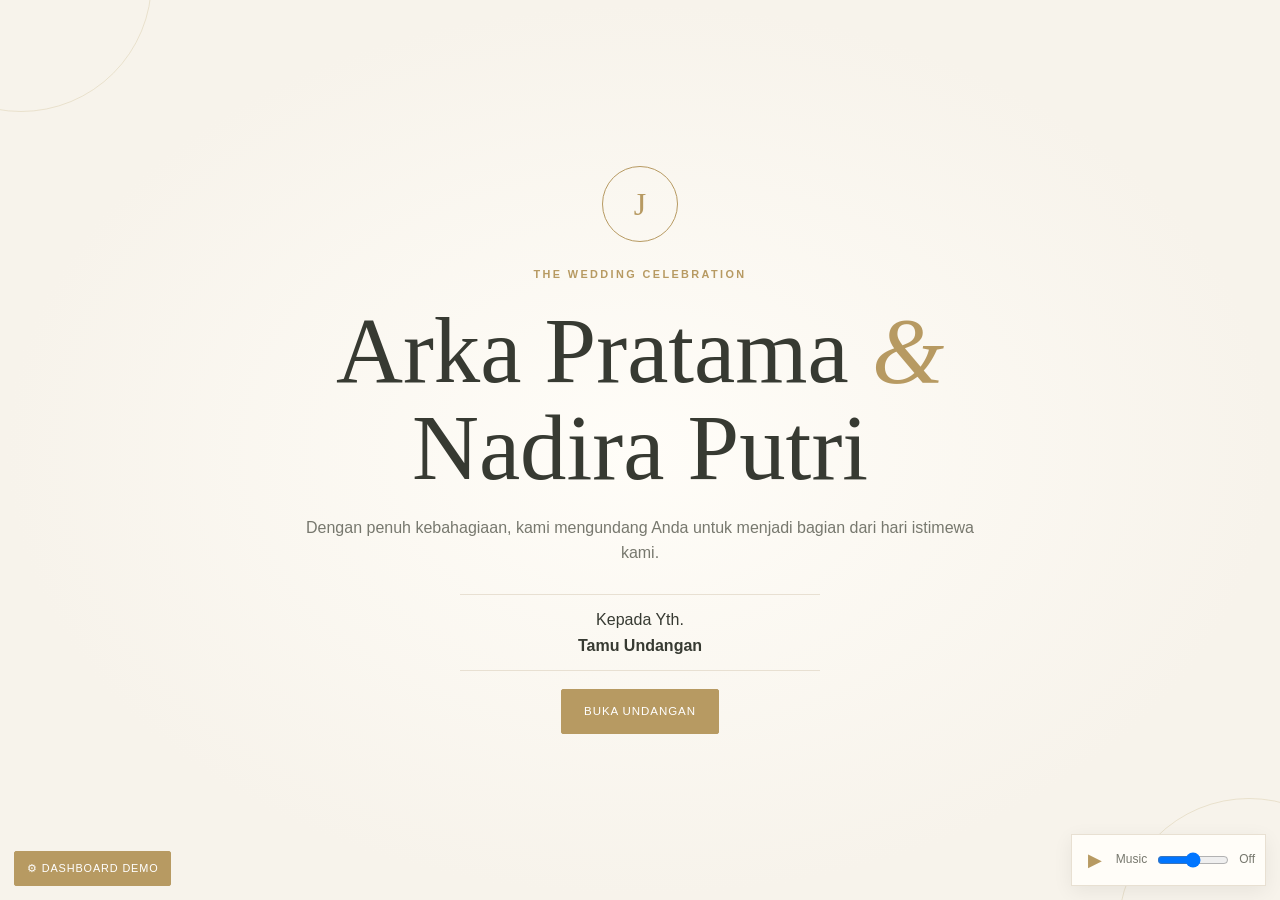
<file: public/assets/aistudio/janjisuci_921fb4e6.html>
<!doctype html>
<html lang="id">
<head>
<meta charset="utf-8">
<meta name="viewport" content="width=device-width,initial-scale=1">
<meta name="theme-color" content="#f7f3eb">
<title>JanjiSuci — Undangan Pernikahan</title>
<style>
:root{--ivory:#f7f3eb;--paper:#fffdf8;--ink:#373a32;--muted:#77786e;--gold:#b79a62;--sage:#87947b;--line:#e8e0d2;--serif:Georgia,'Times New Roman',serif;--sans:Arial,Helvetica,sans-serif}
*{box-sizing:border-box}html{scroll-behavior:smooth}body{margin:0;background:var(--ivory);color:var(--ink);font-family:var(--sans);line-height:1.6}button,input,textarea,select{font:inherit}button{cursor:pointer}.shell{max-width:1100px;margin:auto;padding:0 20px}.eyebrow{letter-spacing:.22em;text-transform:uppercase;font-size:.68rem;color:var(--gold);font-weight:700}.serif{font-family:var(--serif);font-weight:400}.section{padding:76px 0}.section-title{text-align:center;margin:0 0 12px;font:clamp(2rem,5vw,3.3rem) var(--serif)}.section-sub{text-align:center;color:var(--muted);max-width:600px;margin:0 auto 34px}.btn{border:1px solid var(--gold);background:var(--gold);color:white;padding:12px 22px;border-radius:2px;letter-spacing:.08em;text-transform:uppercase;font-size:.72rem}.btn.secondary{background:transparent;color:var(--ink);border-color:var(--line)}.btn.small{padding:8px 12px;font-size:.68rem}.cover{min-height:100svh;display:grid;place-items:center;text-align:center;padding:40px 20px;background:radial-gradient(ellipse at center,#fffdf8 0%,var(--ivory) 70%);position:relative;overflow:hidden}.cover:before,.cover:after{content:"";position:absolute;width:260px;height:260px;border:1px solid #d8c9a6;border-radius:50%;opacity:.45}.cover:before{top:-150px;left:-110px}.cover:after{bottom:-160px;right:-100px}.cover-inner{position:relative;z-index:1;max-width:680px}.monogram{width:76px;height:76px;border:1px solid var(--gold);border-radius:50%;display:grid;place-items:center;margin:0 auto 24px;color:var(--gold);font:2rem var(--serif)}.cover h1{font:clamp(2.8rem,9vw,5.8rem)/1.05 var(--serif);margin:18px 0}.cover .amp{color:var(--gold);font-style:italic}.cover p{color:var(--muted)}.to-name{margin:28px auto 18px;padding:12px 18px;border-top:1px solid var(--line);border-bottom:1px solid var(--line);max-width:360px}.hidden{display:none!important}.nav{position:sticky;top:0;z-index:10;background:#f7f3ebed;backdrop-filter:blur(10px);border-bottom:1px solid var(--line)}.nav .shell{display:flex;justify-content:space-between;align-items:center;min-height:54px}.brand{font:1.35rem var(--serif);color:var(--gold)}.navlinks{display:flex;gap:16px;flex-wrap:wrap}.navlinks a{font-size:.72rem;text-decoration:none;color:var(--muted)}.hero{text-align:center;padding:70px 20px 45px}.hero h2{font:clamp(2.3rem,7vw,4.4rem)/1.1 var(--serif);margin:12px}.hero .amp{color:var(--gold)}.ornament{color:var(--gold);font-size:1.3rem;letter-spacing:.6em}.countdown{display:flex;justify-content:center;gap:10px;flex-wrap:wrap;margin:30px auto}.timebox{background:var(--paper);border:1px solid var(--line);padding:14px 18px;min-width:76px}.timebox strong{display:block;font:1.8rem var(--serif);color:var(--gold)}.timebox span{font-size:.62rem;letter-spacing:.1em;color:var(--muted);text-transform:uppercase}.profiles{display:grid;grid-template-columns:repeat(2,minmax(0,1fr));gap:24px;max-width:760px;margin:auto}.profile{text-align:center}.portrait{width:min(220px,100%);aspect-ratio:4/5;object-fit:cover;background:#e9e3d7;border-radius:120px 120px 4px 4px}.profile h3{font:2rem var(--serif);margin:14px 0 4px}.profile p{font-size:.9rem;color:var(--muted);max-width:290px;margin:auto}.event-grid{display:grid;grid-template-columns:repeat(2,minmax(0,1fr));gap:18px;max-width:820px;margin:auto}.event-card,.paper-card{background:var(--paper);border:1px solid var(--line);padding:26px;text-align:center}.event-card h3{font:1.8rem var(--serif);margin:6px}.event-date{color:var(--gold);font:1.1rem var(--serif)}.gallery{display:grid;grid-template-columns:repeat(3,1fr);gap:12px}.gallery figure{margin:0;position:relative}.gallery img{width:100%;aspect-ratio:1/1.15;object-fit:cover;display:block}.gallery figcaption{text-align:center;font:1rem var(--serif);padding:8px}.timeline{max-width:680px;margin:auto;border-left:1px solid var(--gold);padding-left:26px}.story{position:relative;padding:0 0 28px}.story:before{content:"";position:absolute;left:-32px;top:8px;width:10px;height:10px;border-radius:50%;background:var(--gold)}.story time{font-size:.75rem;color:var(--gold);letter-spacing:.1em}.story h3{font:1.5rem var(--serif);margin:3px 0}.story img{width:100%;max-height:180px;object-fit:cover;margin-top:10px}.location{text-align:center;max-width:650px;margin:auto}.gift-grid{display:flex;justify-content:center;gap:16px;flex-wrap:wrap}.gift{min-width:220px}.form{max-width:620px;margin:0 auto;background:var(--paper);border:1px solid var(--line);padding:24px}.field{margin-bottom:14px}.field label{display:block;font-size:.78rem;margin-bottom:5px;color:var(--muted)}.field input,.field textarea,.field select{width:100%;padding:11px;border:1px solid var(--line);background:#fff;color:var(--ink);border-radius:2px}.field textarea{min-height:90px;resize:vertical}.notice{font-size:.76rem;color:#766b55;background:#f2ecdf;padding:12px;margin:14px 0}.entries{max-width:700px;margin:22px auto}.entry{padding:16px 0;border-bottom:1px solid var(--line)}.entry strong{font:1.2rem var(--serif)}.entry small{color:var(--muted)}footer{text-align:center;padding:50px 20px;background:#ede8dc;color:var(--muted)}.musicbar{position:fixed;bottom:14px;right:14px;z-index:12;background:var(--paper);border:1px solid var(--line);box-shadow:0 5px 20px #0001;padding:10px;display:flex;align-items:center;gap:8px}.musicbar button{border:0;background:transparent;color:var(--gold);font-size:1.1rem}.musicbar input{width:72px}.admin-toggle{position:fixed;left:14px;bottom:14px;z-index:15}.admin{position:fixed;inset:0;z-index:30;background:#17191499;display:none;align-items:flex-start;justify-content:center;padding:18px;overflow:auto}.admin.open{display:flex}.admin-panel{width:min(900px,100%);background:var(--paper);padding:22px;margin:auto;max-height:95vh;overflow:auto;box-shadow:0 20px 80px #0004}.admin-head{display:flex;justify-content:space-between;align-items:center;gap:10px;position:sticky;top:-22px;background:var(--paper);padding:8px 0;z-index:2}.admin-grid{display:grid;grid-template-columns:repeat(2,minmax(0,1fr));gap:12px}.admin .field{margin:0}.admin h3{font:1.5rem var(--serif);border-bottom:1px solid var(--line);padding-bottom:8px;margin:24px 0 12px}.admin-actions{display:flex;gap:8px;flex-wrap:wrap;margin-top:18px}.theme-classic{--gold:#b79a62;--sage:#87947b}.theme-floral{--gold:#a77f83;--sage:#8d9a83;--ivory:#f8f2f1;--paper:#fffafa}.theme-heritage{--gold:#a77b42;--sage:#66745c;--ivory:#f2eadb;--paper:#fbf5e9}.status{font-size:.78rem;color:var(--sage);min-height:1.2em}.small-muted{font-size:.75rem;color:var(--muted)}
@media(max-width:650px){.section{padding:58px 0}.profiles,.event-grid{grid-template-columns:1fr}.profile{margin-bottom:14px}.gallery{grid-template-columns:repeat(2,1fr)}.navlinks{gap:9px}.navlinks a{font-size:.65rem}.admin-grid{grid-template-columns:1fr}.musicbar{right:8px;bottom:8px}.timebox{min-width:66px;padding:10px}.cover h1{font-size:3.2rem}}
@media(prefers-reduced-motion:reduce){*,*:before,*:after{scroll-behavior:auto!important;animation:none!important;transition:none!important}}
</style>
</head>
<body class="theme-classic">
<section class="cover" id="cover">
 <div class="cover-inner">
  <div class="monogram">J</div><div class="eyebrow">The Wedding Celebration</div>
  <h1><span id="coverMan">Arka</span> <span class="amp">&</span> <span id="coverWoman">Nadira</span></h1>
  <p id="coverMessage">Dengan penuh kebahagiaan, kami mengundang Anda untuk menjadi bagian dari hari istimewa kami.</p>
  <div class="to-name">Kepada Yth.<br><strong id="guestName">Tamu Undangan</strong></div>
  <button class="btn" id="openInvite">Buka Undangan</button>
 </div>
</section>
<div id="invitation" class="hidden">
 <nav class="nav"><div class="shell"><span class="brand">JanjiSuci</span><div class="navlinks"><a href="#mempelai">Mempelai</a><a href="#acara">Acara</a><a href="#galeri">Galeri</a><a href="#rsvp">RSVP</a></div></div></nav>
 <header class="hero"><div class="eyebrow">You are invited to celebrate</div><h2><span id="heroMan">Arka</span> <span class="amp">&</span> <span id="heroWoman">Nadira</span></h2><div class="ornament">✦ ✧ ✦</div><p id="heroDate" class="small-muted">12 Juni 2027 · Banda Aceh</p><p class="section-sub" id="heroDescription">Dua hati, satu janji, dan perjalanan baru yang dimulai bersama.</p>
  <div class="eyebrow">Menuju hari bahagia</div><div class="countdown" id="countdown"><div class="timebox"><strong>--</strong><span>Hari</span></div><div class="timebox"><strong>--</strong><span>Jam</span></div><div class="timebox"><strong>--</strong><span>Menit</span></div><div class="timebox"><strong>--</strong><span>Detik</span></div></div>
 </header>
 <main>
 <section class="section" id="mempelai"><div class="shell"><h2 class="section-title">Mempelai</h2><p class="section-sub">Dengan segala kerendahan hati, kami mempersembahkan kisah dan janji suci ini.</p><div class="profiles">
  <article class="profile"><img class="portrait" id="manPhoto" alt="Foto mempelai pria"><h3 id="manName">Arka Pratama</h3><p id="manDesc">Putra pertama dari keluarga Bapak dan Ibu.</p></article>
  <article class="profile"><img class="portrait" id="womanPhoto" alt="Foto mempelai wanita"><h3 id="womanName">Nadira Putri</h3><p id="womanDesc">Putri kedua dari keluarga Bapak dan Ibu.</p></article>
 </div></div></section>
 <section class="section" id="acara" style="background:#f0ece3"><div class="shell"><h2 class="section-title">Rangkaian Acara</h2><p class="section-sub">Merupakan kehormatan bagi kami apabila Anda berkenan hadir dan memberikan doa restu.</p><div class="event-grid" id="eventCards"></div></div></section>
 <section class="section" id="galeri"><div class="shell"><h2 class="section-title">Galeri Momen</h2><p class="section-sub">Potongan cerita yang kami simpan dengan penuh rasa syukur.</p><div class="gallery" id="galleryGrid"></div></div></section>
 <section class="section" style="background:#f0ece3"><div class="shell"><h2 class="section-title">Our Love Story</h2><p class="section-sub">Setiap pertemuan memiliki cerita, dan setiap cerita membawa kami ke hari ini.</p><div class="timeline" id="timeline"></div></div></section>
 <section class="section" id="lokasi"><div class="shell"><h2 class="section-title">Lokasi Acara</h2><div class="location paper-card"><div class="ornament">⌖</div><h3 class="serif" id="venueName">The Grand Ballroom</h3><p id="venueAddress">Banda Aceh, Aceh</p><a id="mapsLink" class="btn secondary" href="https://maps.google.com/?q=Banda+Aceh" target="_blank" rel="noopener">Buka Google Maps ↗</a></div></div></section>
 <section class="section"><div class="shell"><h2 class="section-title">Wedding Gift</h2><p class="section-sub">Doa restu Anda merupakan hadiah terindah. Bagi yang ingin berbagi tanda kasih, berikut informasi contoh.</p><div class="gift-grid"><div class="paper-card gift"><div class="eyebrow">Digital Gift</div><h3 class="serif">Contoh E-Wallet</h3><p>JanjiSuci Demo</p><small class="small-muted">Informasi pembayaran tidak aktif</small></div><div class="paper-card gift"><div class="eyebrow">Wedding Gift</div><h3 class="serif">Kirim Hadiah</h3><p>Alamat contoh, Banda Aceh</p><small class="small-muted">Hanya data demonstrasi</small></div></div></div></section>
 <section class="section" id="rsvp" style="background:#f0ece3"><div class="shell"><h2 class="section-title">Konfirmasi Kehadiran</h2><p class="section-sub">Mohon bantu kami mempersiapkan hari bahagia ini.</p><form class="form" id="rsvpForm"><div class="field"><label for="rsvpName">Nama</label><input id="rsvpName" maxlength="60" required></div><div class="field"><label for="attendance">Konfirmasi</label><select id="attendance"><option value="Hadir">Hadir</option><option value="Tidak dapat hadir">Tidak dapat hadir</option></select></div><div class="field"><label for="guestCount">Jumlah tamu (termasuk Anda)</label><input id="guestCount" type="number" min="1" max="5" value="1" required></div><button class="btn" type="submit">Simpan RSVP Demo</button><p id="rsvpStatus" class="status" aria-live="polite"></p><div class="notice">Mode demo lokal: RSVP ini hanya tersimpan pada browser/perangkat yang sedang digunakan. Data tidak dikirim kepada pengelola undangan dan tidak tersinkronisasi antarperangkat.</div></form></div></section>
 <section class="section" id="ucapan"><div class="shell"><h2 class="section-title">Ucapan & Doa</h2><p class="section-sub">Tinggalkan pesan baik untuk perjalanan baru kami.</p><form class="form" id="wishForm"><div class="field"><label for="wishName">Nama</label><input id="wishName" maxlength="60" required></div><div class="field"><label for="wishText">Ucapan dan doa</label><textarea id="wishText" maxlength="400" required placeholder="Tuliskan ucapan terbaik..."></textarea></div><button class="btn" type="submit">Kirim Ucapan Demo</button><p id="wishStatus" class="status" aria-live="polite"></p><div class="notice">Buku tamu demo lokal: ucapan hanya tersimpan di browser ini, bukan dikirim ke calon pengantin.</div></form><div class="entries" id="wishEntries"></div></div></section>
 </main><footer><div class="ornament">✦</div><h2 class="serif" id="footerNames">Arka & Nadira</h2><p>Terima kasih atas doa dan kehadiran Anda.</p><small>Made with love · JanjiSuci Demo</small></footer>
</div>
<div class="musicbar"><button id="musicToggle" aria-label="Putar musik">▶</button><span class="small-muted">Music</span><input id="volume" aria-label="Volume musik" type="range" min="0" max="1" step=".05" value=".5"><span id="musicState" class="small-muted">Off</span></div>
<button class="btn small admin-toggle" id="adminOpen">⚙ Dashboard Demo</button>
<audio id="audio" loop></audio>
<div class="admin" id="adminModal" role="dialog" aria-modal="true" aria-label="Dashboard demo"><div class="admin-panel">
 <div class="admin-head"><div><div class="eyebrow">JanjiSuci Studio</div><h2 class="serif" style="margin:0">Dashboard Demo</h2></div><button class="btn secondary small" id="adminClose">Tutup ✕</button></div>
 <p class="notice">Dashboard ini tidak memakai login dan bukan area privat. Semua perubahan hanya disimpan di localStorage browser ini.</p>
 <h3>Data Mempelai & Tampilan</h3><div class="admin-grid">
  <div class="field"><label>Nama pria</label><input id="editMan"></div><div class="field"><label>Nama wanita</label><input id="editWoman"></div>
  <div class="field"><label>Deskripsi pasangan</label><textarea id="editDesc"></textarea></div><div class="field"><label>Pesan pembuka</label><textarea id="editMessage"></textarea></div>
  <div class="field"><label>Foto pria (pilih file lokal)</label><input id="manFile" type="file" accept="image/*"></div><div class="field"><label>Foto wanita (pilih file lokal)</label><input id="womanFile" type="file" accept="image/*"></div>
  <div class="field"><label>Tema undangan</label><select id="editTheme"><option value="classic">Classic Elegant</option><option value="floral">Floral Minimalist</option><option value="heritage">Traditional Heritage</option></select></div><div class="field"><label>Warna utama</label><input id="editColor" type="color" value="#b79a62"></div>
 </div>
 <h3>Acara & Lokasi</h3><div class="admin-grid">
  <div class="field"><label>Tanggal acara utama</label><input id="editDate" type="date"></div><div class="field"><label>Waktu acara utama</label><input id="editTime" type="time"></div>
  <div class="field"><label>Nama lokasi</label><input id="editVenue"></div><div class="field"><label>Alamat</label><input id="editAddress"></div>
  <div class="field"><label>URL Google Maps (HTTPS)</label><input id="editMaps" type="url"></div><div class="field"><label>Zona waktu</label><select id="editZone"><option>WIB</option><option>WITA</option><option>WIT</option></select></div>
 </div>
 <h3>Galeri Foto</h3><div class="field"><label>Tambah foto galeri (gambar lokal)</label><input id="galleryFile" type="file" accept="image/*" multiple></div><div class="field"><label>Caption foto baru</label><input id="galleryCaption" maxlength="80" placeholder="Momen bahagia"></div><div id="adminGallery" class="small-muted"></div>
 <h3>Musik Latar</h3><div class="field"><label>Pilih file musik lokal (MP3, OGG, WAV)</label><input id="musicFile" type="file" accept="audio/*"></div><p class="small-muted">File musik diputar setelah tombol play ditekan. File lokal yang dipilih berlaku untuk sesi browser ini; untuk musik persisten, letakkan file bebas lisensi di folder yang sama dan isi URL relatif melalui kode.</p>
 <div class="admin-actions"><button class="btn" id="saveConfig">Simpan Perubahan</button><button class="btn secondary" id="resetDemo">Reset Data Demo</button></div><p id="adminStatus" class="status" aria-live="polite"></p>
</div></div>
<script>
(() => {
'use strict';
const KEY='janjiSuci.data.v1';
const svg=(label,bg='#e9e2d5',fg='#8c806d')=>'data:image/svg+xml;charset=UTF-8,'+encodeURIComponent(`<svg xmlns="http://www.w3.org/2000/svg" viewBox="0 0 600 700"><rect width="600" height="700" fill="${bg}"/><circle cx="300" cy="240" r="105" fill="#fff" opacity=".35"/><path d="M90 700 Q110 420 300 420 Q490 420 510 700" fill="${fg}" opacity=".24"/><text x="300" y="590" text-anchor="middle" font-family="Georgia" font-size="30" fill="${fg}">${label}</text></svg>`);
const defaults=()=>({
 wedding:{id:'wedding-1',namaPria:'Arka Pratama',namaWanita:'Nadira Putri',fotoPria:svg('The Groom','#e8e2d5','#8b806b'),fotoWanita:svg('The Bride','#e8e5dc','#8c927d'),deskripsi:'Dua hati, satu janji, dan perjalanan baru yang dimulai bersama.',tema:'classic'},
 events:[
 {id:'akad',namaAcara:'Akad Nikah',tanggal:'2027-06-12',waktu:'08:00',zonaWaktu:'WIB',lokasi:'The Grand Ballroom',alamat:'Jl. Contoh Bahagia No. 10, Banda Aceh',mapsUrl:'https://maps.google.com/?q=Banda+Aceh'},
 {id:'resepsi',namaAcara:'Resepsi',tanggal:'2027-06-12',waktu:'11:00',zonaWaktu:'WIB',lokasi:'The Grand Ballroom',alamat:'Jl. Contoh Bahagia No. 10, Banda Aceh',mapsUrl:'https://maps.google.com/?q=Banda+Aceh'}],
 gallery:Array.from({length:6},(_,i)=>({id:'g'+i,imageUrl:svg('Our Moment '+(i+1),['#e8e2d5','#e5e8df','#eee3df','#e6e0d2','#e2e6e1','#eee8dd'][i]),caption:['A quiet beginning','A day to remember','Little moments','Together is home','A beautiful promise','Forever starts here'][i]})),
 guests:[],loveStory:[
 {id:'s1',tanggal:'2022-05-01',judul:'Pertama Bertemu',deskripsi:'Sebuah pertemuan sederhana yang menjadi awal cerita luar biasa.',imageUrl:svg('First Meet','#e7e1d6')},
 {id:'s2',tanggal:'2023-08-17',judul:'Menjalin Cerita',deskripsi:'Belajar tumbuh, saling memahami, dan merayakan hal-hal kecil.',imageUrl:svg('Our Journey','#e4e8df')},
 {id:'s3',tanggal:'2026-12-24',judul:'Satu Janji',deskripsi:'Dengan keyakinan dan doa, kami memilih berjalan bersama.',imageUrl:svg('The Promise','#eee3df')}],
 config:{tema:'classic',warnaUtama:'#b79a62',musikUrl:'',coverImage:'',pesanPembuka:'Dengan penuh kebahagiaan, kami mengundang Anda untuk menjadi bagian dari hari istimewa kami.'}
});
let data;
try{const saved=localStorage.getItem(KEY);data=saved?JSON.parse(saved):defaults();if(!data||!data.wedding||!Array.isArray(data.gallery))data=defaults()}catch(e){data=defaults();console.warn('Storage tidak tersedia/invalid',e)}
const $=id=>document.getElementById(id);
const safeText=(v,max=400)=>String(v??'').replace(/[<>]/g,'').trim().slice(0,max);
const save=()=>{try{localStorage.setItem(KEY,JSON.stringify(data));return true}catch(e){console.warn(e);return false}};
const guest=new URLSearchParams(location.search).get('to');
$('guestName').textContent=guest?safeText(guest,80)||'Tamu Undangan':'Tamu Undangan';
function applyTheme(){document.body.classList.remove('theme-classic','theme-floral','theme-heritage');document.body.classList.add('theme-'+(data.config.tema||'classic'));document.documentElement.style.setProperty('--gold',data.config.warnaUtama||'#b79a62')}
function render(){
 const w=data.wedding,c=data.config,ev=data.events[0]||defaults().events[0];
 applyTheme();
 $('coverMan').textContent=w.namaPria;$('coverWoman').textContent=w.namaWanita;$('coverMessage').textContent=c.pesanPembuka;
 $('heroMan').textContent=w.namaPria;$('heroWoman').textContent=w.namaWanita;$('footerNames').textContent=w.namaPria+' & '+w.namaWanita;
 $('heroDescription').textContent=w.deskripsi;$('heroDate').textContent=formatDate(ev.tanggal)+' · '+(ev.lokasi||'');
 $('manPhoto').src=w.fotoPria;$('womanPhoto').src=w.fotoWanita;$('manName').textContent=w.namaPria;$('womanName').textContent=w.namaWanita;
 $('manDesc').textContent='Bagian dari kisah indah bersama.';$('womanDesc').textContent='Bagian dari kisah indah bersama.';
 $('eventCards').replaceChildren();data.events.forEach(e=>{const card=document.createElement('article');card.className='event-card';const h=document.createElement('div');h.className='eyebrow';h.textContent=e.namaAcara;const title=document.createElement('h3');title.textContent=e.lokasi;const date=document.createElement('div');date.className='event-date';date.textContent=formatDate(e.tanggal);const p=document.createElement('p');p.textContent=e.waktu+' '+e.zonaWaktu;const a=document.createElement('p');a.className='small-muted';a.textContent=e.alamat;card.append(h,title,date,p,a);$('eventCards').append(card)});
 $('galleryGrid').replaceChildren();data.gallery.forEach(g=>{const f=document.createElement('figure'),im=document.createElement('img'),cap=document.createElement('figcaption');im.src=g.imageUrl;im.alt=g.caption;cap.textContent=g.caption;f.append(im,cap);$('galleryGrid').append(f)});
 $('timeline').replaceChildren();data.loveStory.forEach(s=>{const d=document.createElement('article');d.className='story';const t=document.createElement('time');t.textContent=formatDate(s.tanggal);const h=document.createElement('h3');h.textContent=s.judul;const p=document.createElement('p');p.textContent=s.deskripsi;d.append(t,h,p);if(s.imageUrl){const im=document.createElement('img');im.src=s.imageUrl;im.alt=s.judul;d.append(im)}$('timeline').append(d)});
 const venue=data.events[1]||ev;$('venueName').textContent=venue.lokasi;$('venueAddress').textContent=venue.alamat;
 const url=validMaps(venue.mapsUrl)?venue.mapsUrl:'https://maps.google.com/?q=Banda+Aceh';$('mapsLink').href=url;
 renderWishes();renderAdminGallery();updateCountdown();
}
function formatDate(s){if(!s)return 'Tanggal belum diatur';const d=new Date(s+'T12:00:00');return new Intl.DateTimeFormat('id-ID',{day:'numeric',month:'long',year:'numeric'}).format(d)}
function validMaps(v){try{const u=new URL(v);return u.protocol==='https:'&&(/(^|\.)google\.com$/.test(u.hostname)||u.hostname==='maps.app.goo.gl')}catch{return false}}
function updateCountdown(){const e=data.events[0];if(!e)return;const target=new Date(`${e.tanggal}T${e.waktu||'00:00'}:00`);const diff=target-Date.now();if(!Number.isFinite(+target))return;$('countdown').replaceChildren();if(diff<=0){$('countdown').textContent='Hari bahagia telah tiba';return}const vals=[Math.floor(diff/86400000),Math.floor(diff/3600000)%24,Math.floor(diff/60000)%60,Math.floor(diff/1000)%60];['Hari','Jam','Menit','Detik'].forEach((label,i)=>{const b=document.createElement('div');b.className='timebox';const strong=document.createElement('strong');strong.textContent=String(vals[i]).padStart(2,'0');const span=document.createElement('span');span.textContent=label;b.append(strong,span);$('countdown').append(b)})}
setInterval(updateCountdown,1000);
$('openInvite').addEventListener('click',()=>{$('cover').classList.add('hidden');$('invitation').classList.remove('hidden');window.scrollTo({top:0,behavior:'smooth'})});
function renderWishes(){const box=$('wishEntries');box.replaceChildren();data.guests.filter(g=>g.ucapan).slice().reverse().forEach(g=>{const d=document.createElement('div');d.className='entry';const h=document.createElement('strong');h.textContent=g.namaAlias;const p=document.createElement('p');p.textContent=g.ucapan;const sm=document.createElement('small');sm.textContent='Ucapan tersimpan lokal';d.append(h,p,sm);box.append(d)})}
$('rsvpForm').addEventListener('submit',e=>{e.preventDefault();const name=safeText($('rsvpName').value,60),count=Number($('guestCount').value),status=$('attendance').value;if(!name||!Number.isInteger(count)||count<1||count>5){$('rsvpStatus').textContent='Periksa nama dan jumlah tamu (1–5).';return}data.guests.push({id:crypto.randomUUID?crypto.randomUUID():String(Date.now()),namaAlias:name,statusKehadiran:status,jumlahTamu:count,ucapan:''});const ok=save();$('rsvpStatus').textContent=ok?'RSVP demo tersimpan pada browser ini. Tidak dikirim ke pengelola.':'Penyimpanan browser gagal. Periksa ruang penyimpanan.';e.target.reset();$('guestCount').value='1'});
$('wishForm').addEventListener('submit',e=>{e.preventDefault();const name=safeText($('wishName').value,60),wish=safeText($('wishText').value,400);if(!name||wish.length<3){$('wishStatus').textContent='Isi nama dan ucapan minimal 3 karakter.';return}data.guests.push({id:crypto.randomUUID?crypto.randomUUID():String(Date.now()),namaAlias:name,statusKehadiran:'Belum mengisi RSVP',jumlahTamu:0,ucapan:wish});const ok=save();renderWishes();$('wishStatus').textContent=ok?'Ucapan tersimpan secara lokal di browser ini.':'Gagal menyimpan. Periksa ruang penyimpanan.';e.target.reset()});
const modal=$('adminModal');$('adminOpen').onclick=()=>{fillAdmin();modal.classList.add('open')};$('adminClose').onclick=()=>modal.classList.remove('open');
function fillAdmin(){const w=data.wedding,e=data.events[0],v=data.events[1]||e;$('editMan').value=w.namaPria;$('editWoman').value=w.namaWanita;$('editDesc').value=w.deskripsi;$('editMessage').value=data.config.pesanPembuka;$('editTheme').value=data.config.tema;$('editColor').value=data.config.warnaUtama;$('editDate').value=e.tanggal;$('editTime').value=e.waktu;$('editVenue').value=v.lokasi;$('editAddress').value=v.alamat;$('editMaps').value=v.mapsUrl;$('editZone').value=e.zonaWaktu}
function renderAdminGallery(){const box=$('adminGallery');box.replaceChildren();data.gallery.forEach((g,i)=>{const row=document.createElement('div');row.style.cssText='display:flex;justify-content:space-between;align-items:center;padding:6px;border-bottom:1px solid var(--line)';const label=document.createElement('span');label.textContent=(i+1)+'. '+g.caption;const btn=document.createElement('button');btn.className='btn secondary small';btn.textContent='Hapus';btn.onclick=()=>{data.gallery.splice(i,1);save();render();};row.append(label,btn);box.append(row)})}
function readImage(file){return new Promise((resolve,reject)=>{if(!file||!file.type.startsWith('image/'))return reject(Error('File harus berupa gambar'));if(file.size>1200000)return reject(Error('Ukuran foto maksimal 1,2 MB'));const r=new FileReader();r.onload=()=>resolve(r.result);r.onerror=reject;r.readAsDataURL(file)})}
$('manFile').addEventListener('change',async e=>{try{data.wedding.fotoPria=await readImage(e.target.files[0]);render()}catch(err){$('adminStatus').textContent=err.message}});
$('womanFile').addEventListener('change',async e=>{try{data.wedding.fotoWanita=await readImage(e.target.files[0]);render()}catch(err){$('adminStatus').textContent=err.message}});
$('galleryFile').addEventListener('change',async e=>{try{for(const f of [...e.target.files]){const src=await readImage(f);data.gallery.push({id:String(Date.now())+Math.random(),imageUrl:src,caption:safeText($('galleryCaption').value||f.name,80)})}render();$('adminStatus').textContent='Foto ditambahkan. Tekan Simpan Perubahan.'}catch(err){$('adminStatus').textContent=err.message}e.target.value=''});
$('saveConfig').onclick=()=>{
 const man=safeText($('editMan').value,80),woman=safeText($('editWoman').value,80),desc=safeText($('editDesc').value,300),date=$('editDate').value,time=$('editTime').value,venue=safeText($('editVenue').value,100),address=safeText($('editAddress').value,180),maps=$('editMaps').value.trim();
 if(!man||!woman||!date||!time||!venue||!address){$('adminStatus').textContent='Lengkapi nama, tanggal, waktu, lokasi, dan alamat.';return}
 if(!validMaps(maps)){$('adminStatus').textContent='Gunakan URL Google Maps HTTPS yang valid.';return}
 data.wedding.namaPria=man;data.wedding.namaWanita=woman;data.wedding.deskripsi=desc;data.config.pesanPembuka=safeText($('editMessage').value,300);data.config.tema=$('editTheme').value;data.config.warnaUtama=$('editColor').value;
 data.events[0]={...data.events[0],tanggal:date,waktu:time,zonaWaktu:$('editZone').value,lokasi:venue,alamat,mapsUrl:maps};
 data.events[1]={...data.events[1],tanggal:date,waktu:time,zonaWaktu:$('editZone').value,lokasi:venue,alamat,mapsUrl:maps};
 const ok=save();render();$('adminStatus').textContent=ok?'Perubahan disimpan. Preview diperbarui; data hanya ada di browser ini.':'Gagal menyimpan. Kurangi ukuran foto atau kosongkan ruang browser.';
};
$('resetDemo').onclick=()=>{if(!confirm('Reset seluruh konfigurasi, RSVP, ucapan, dan galeri ke data contoh?'))return;data=defaults();save();render();fillAdmin();$('adminStatus').textContent='Data demo dikembalikan ke contoh awal.'};
const audio=$('audio');let objectUrl=null;audio.volume=.5;
$('musicFile').addEventListener('change',e=>{const f=e.target.files[0];if(!f)return;if(!f.type.startsWith('audio/')){$('musicState').textContent='File audio tidak valid';return}if(objectUrl)URL.revokeObjectURL(objectUrl);objectUrl=URL.createObjectURL(f);audio.src=objectUrl;$('musicState').textContent='File siap diputar'});
$('musicToggle').onclick=async()=>{if(!audio.src){$('musicState').textContent='Pilih musik di dashboard';return}if(audio.paused){try{await audio.play();$('musicToggle').textContent='Ⅱ';$('musicState').textContent='Playing'}catch{$('musicState').textContent='Audio tidak dapat diputar'}}else{audio.pause();$('musicToggle').textContent='▶';$('musicState').textContent='Paused'}};
$('volume').oninput=e=>audio.volume=Number(e.target.value);
audio.addEventListener('ended',()=>{$('musicToggle').textContent='▶';$('musicState').textContent='Off'});
render();
})();
</script>
</body>
</html>
</file>
